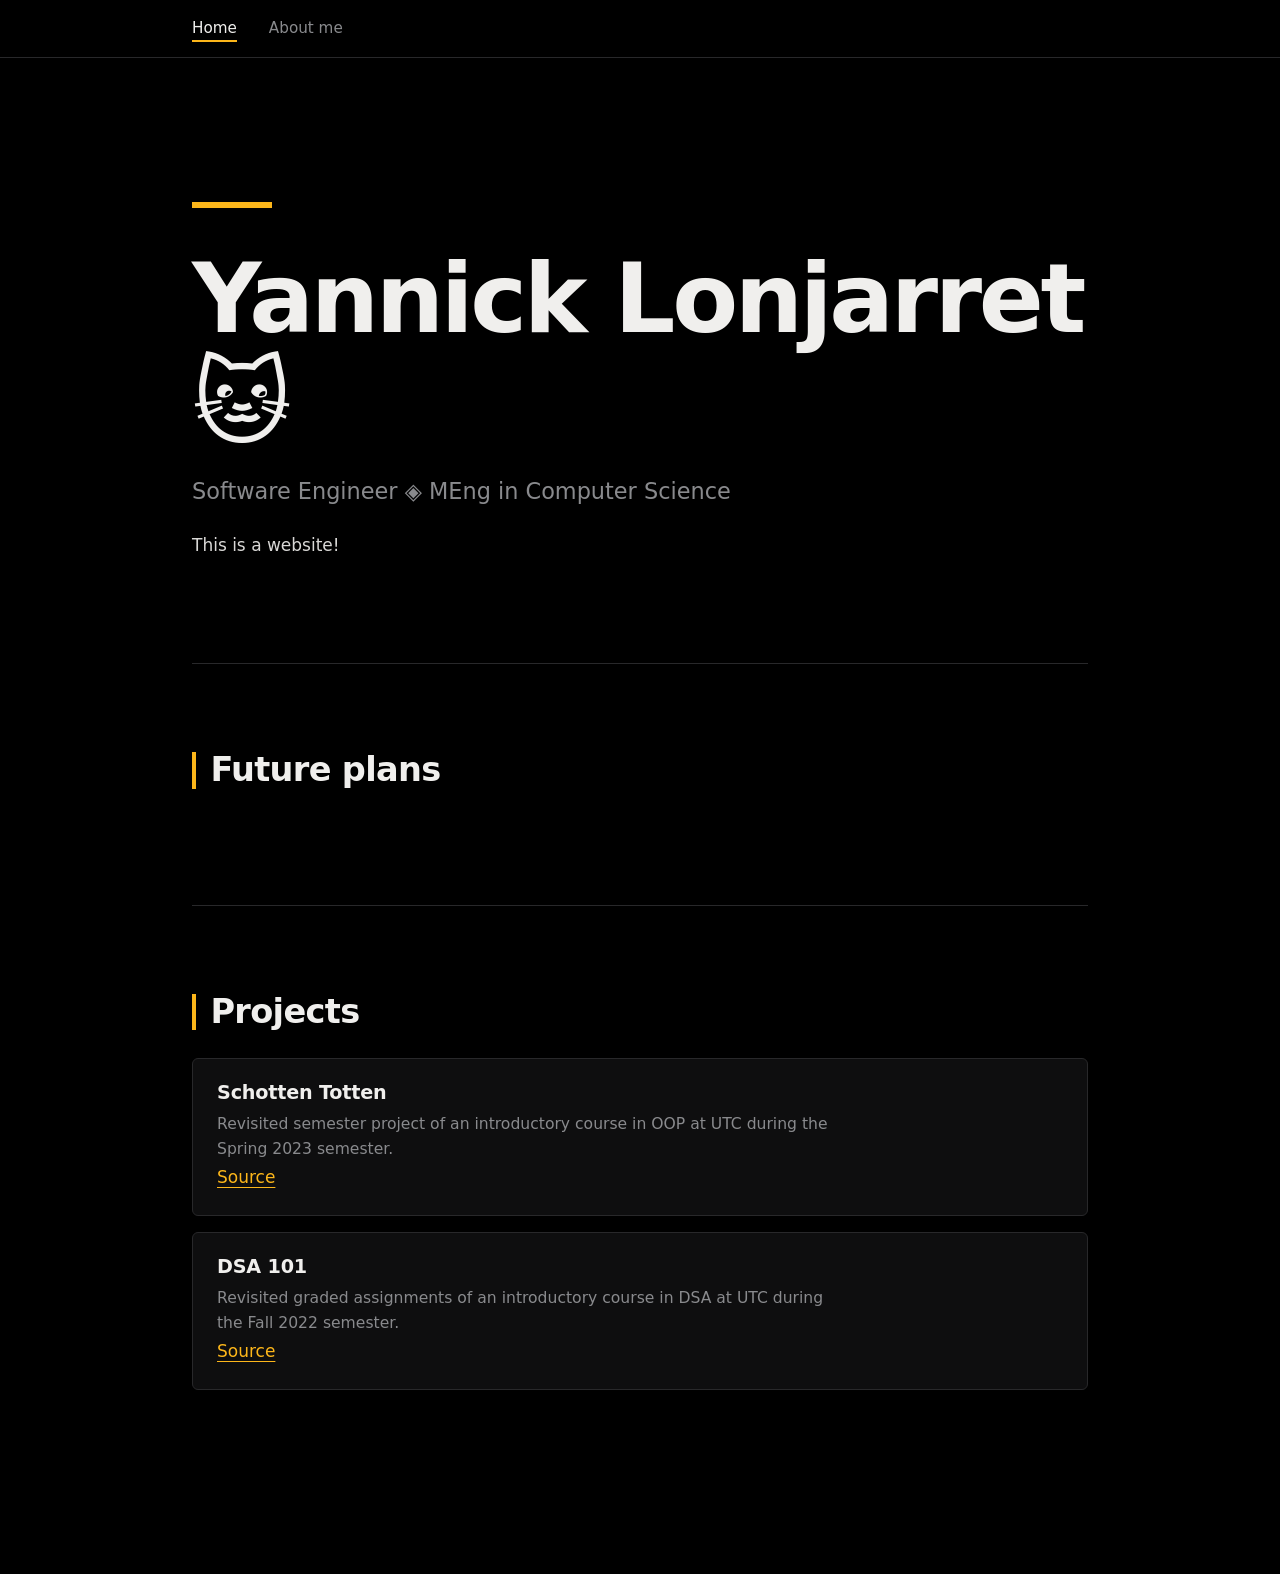
<file: website/index.html>
<!doctype html>
<html>
<link rel="stylesheet" href="style.css">

<head>
    <title>Hey!</title>
</head>

<body>
    <nav>
        <ul>
            <li><a href="index.html" aria-current="page">Home</a></li>
            <li><a href="ylonjarr.html">About me</a></li>
        </ul>
    </nav>
    <main>
        <section id="hero">
            <h1>Yannick Lonjarret 🐱</h1>
            <p>Software Engineer ◈ MEng in Computer Science </p>

            This is a website!
        </section>
        <section id="plans">
            <h2>Future plans</h2>
        </section>
        <section id="code">
            <h2>Projects</h2>
            <article>
                <h3>Schotten Totten</h3>
                <p>Revisited semester project of an introductory course in OOP at UTC during the Spring 2023 semester.
                </p>
                <div>
                    <a href="https://github.com/yannickLonjarret/object-oriented-programming-101">Source</a>
                </div>
            </article>
            <article>
                <h3>DSA 101</h3>
                <p>Revisited graded assignments of an introductory course in DSA at UTC
                    during the Fall 2022 semester.</p>
                <div>
                    <a href="https://github.com/yannickLonjarret/data-structures-101">Source</a>
                </div>
            </article>
        </section>

    </main>

</body>

</html>
</file>
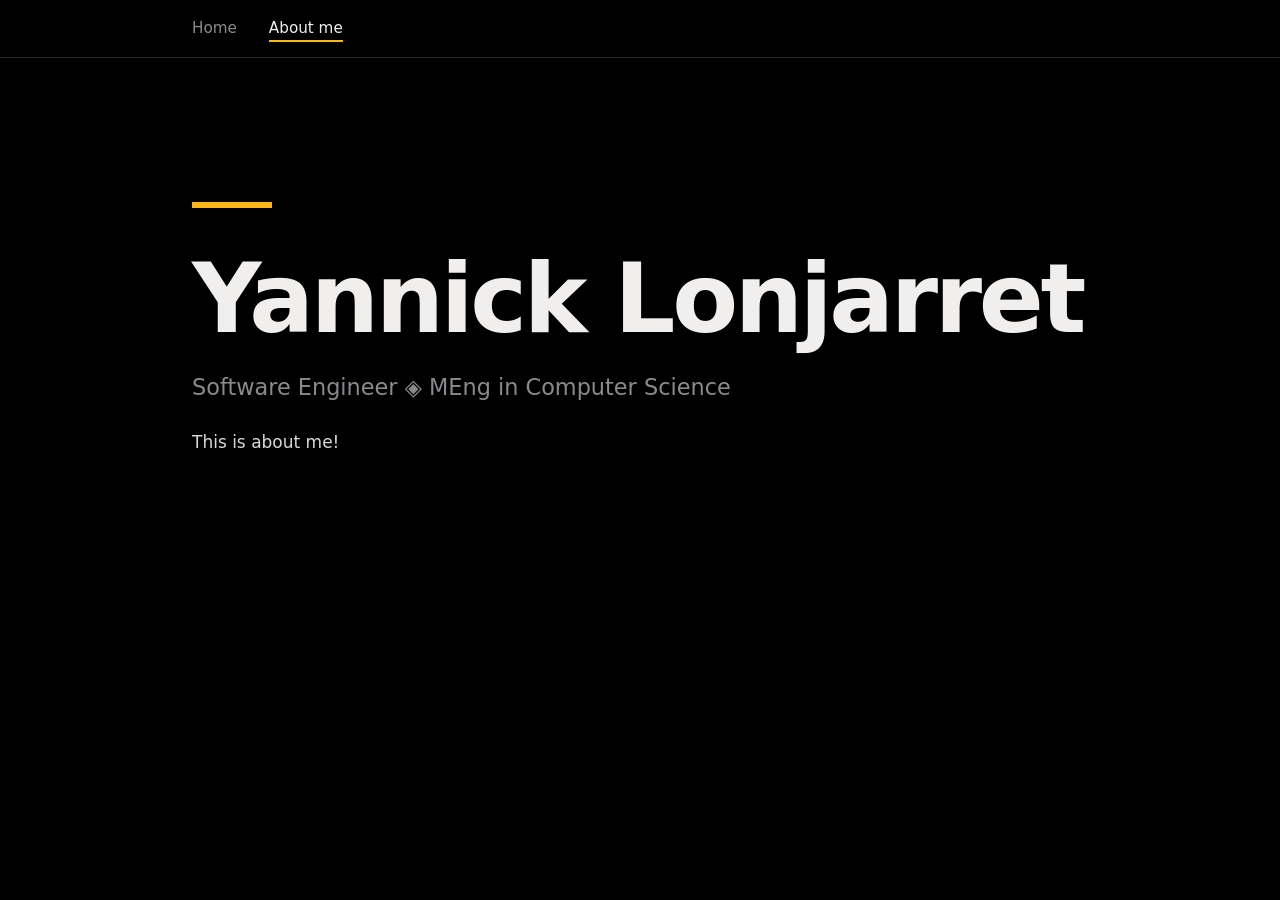
<file: website/ylonjarr.html>
<!doctype html>
<html>
<link rel="stylesheet" href="style.css">

<head>
    <title>Hey!</title>
</head>

<body>
    <nav>
        <ul>
            <li><a href="index.html">Home</a></li>
            <li><a href="ylonjarr.html" aria-current="page">About me</a></li>
        </ul>
    </nav>
    <main>
        <section id="hero">
            <h1>Yannick Lonjarret </h1>
            <p>Software Engineer ◈ MEng in Computer Science </p>

            This is about me!
        </section>


    </main>

</body>

</html>
</file>
<file: website/style.css>
/* ==========================================================================
   Theme: black canvas, graphite content, one amber accent
   ========================================================================== */

:root {
    color-scheme: dark;

    /* Accent */
    /* other main accent:
    --accent: #8f34eb;
    --accent: #005386;
    */
    --accent: #FCB61A;
    /* text on top of the accent */
    --accent-soft: #fcb61a24;
    /* subtle fills */

    /* Ground */
    --black: #000000;
    /* page background */
    --gray-950: #0e0e0f;
    /* raised surfaces (cards) */
    --gray-900: #1a1a1b;
    /* hover surfaces, code backgrounds */
    --gray-800: #28282a;
    /* hairlines, borders */
    --gray-700: #434446;
    /* strong borders, disabled */

    /* Content */
    --gray-500: #898A8D;
    /* secondary text */
    --gray-300: #D9D8D6;
    /* body text */
    --gray-100: #F0EFED;
    /* headings, emphasis */


    /* Type */
    --font: "Inter", ui-sans-serif, system-ui, -apple-system, "Segoe UI",
        Roboto, "Helvetica Neue", Arial, sans-serif;
    --measure: 64ch;

    /* Layout */
    --page-width: 62rem;
    --gutter: clamp(1.25rem, 5vw, 3rem);
    --radius: 6px;
}

/* ---------- Base ---------- */

*,
*::before,
*::after {
    box-sizing: border-box;
}

html {
    background: var(--black);
    scroll-behavior: smooth;
    -webkit-text-size-adjust: 100%;
}

body {
    margin: 0;
    min-height: 100vh;
    background: var(--black);
    color: var(--gray-300);
    font-family: var(--font);
    font-size: 1.0625rem;
    line-height: 1.65;
    -webkit-font-smoothing: antialiased;
    text-rendering: optimizeLegibility;
}

::selection {
    background: var(--accent);
    color: var(--black);
}

a {
    color: var(--accent);
    text-decoration-thickness: 1px;
    text-underline-offset: 0.25em;

}

a:hover {
    color: var(--gray-100);
    text-decoration-color: var(--accent);
    text-decoration-thickness: 2px;
    transition: all 0.5s ease;
}

:focus-visible {
    outline: 2px solid var(--accent);
    outline-offset: 3px;
    border-radius: 2px;
}

/* ---------- Navigation ---------- */

nav {
    position: sticky;
    top: 0;
    z-index: 10;
    background: rgb(0 0 0 / 0.85);
    backdrop-filter: blur(10px);
    -webkit-backdrop-filter: blur(10px);
    border-bottom: 1px solid var(--gray-800);
}

nav ul {
    display: flex;
    flex-wrap: wrap;
    gap: 0.25rem 2rem;
    max-width: var(--page-width);
    margin: 0 auto;
    padding: 1rem var(--gutter);
    list-style: none;
}

nav li {
    color: var(--gray-500);
    font-size: 0.95rem;
    font-weight: 500;
    cursor: default;
}

nav a {
    color: var(--gray-500);
    text-decoration: none;
    padding-bottom: 0.2rem;
    border-bottom: 2px solid transparent;
}

nav a:hover,
nav a[aria-current="page"] {
    color: var(--gray-100);
    border-bottom-color: var(--accent);
    transition: all 0.5s ease;
}

/* ---------- Page structure ---------- */

main {
    max-width: var(--page-width);
    margin: 0 auto;
    padding: 0 var(--gutter) 6rem;
}

section {
    padding-block: clamp(3rem, 8vw, 5.5rem);
}

section+section {
    border-top: 1px solid var(--gray-800);
}

/* ---------- Headings ---------- */

h1,
h2,
h3 {
    margin: 0;
    color: var(--gray-100);
    line-height: 1.08;
}

h1 {
    font-size: clamp(2.75rem, 9vw, 6rem);
    font-weight: 700;
    letter-spacing: -0.035em;
}

h2 {
    font-size: clamp(1.6rem, 3.5vw, 2.1rem);
    font-weight: 650;
    letter-spacing: -0.02em;
    margin-bottom: 1.75rem;
}

/* The amber bar marks where a new section starts */
section:not(#hero)>h2 {
    padding-left: 0.9rem;
    border-left: 4px solid var(--accent);
}

h3 {
    font-size: 1.2rem;
    font-weight: 600;
    letter-spacing: -0.01em;
}

p {
    max-width: var(--measure);
    margin: 0 0 1em;
}

/* ---------- Hero ---------- */

#hero {
    padding-top: clamp(4rem, 14vw, 9rem);
    padding-bottom: clamp(3.5rem, 10vw, 6.5rem);
    color: var(--gray-300);
}

#hero h1 {
    margin-bottom: 1.25rem;
}

#hero h1::before {
    content: "";
    display: block;
    width: clamp(3rem, 8vw, 5rem);
    height: 0.4rem;
    margin-bottom: clamp(1.5rem, 4vw, 2.5rem);
    background: var(--accent);
}

#hero p {
    margin-bottom: 1.5rem;
    color: var(--gray-500);
    font-size: clamp(1.1rem, 2.4vw, 1.4rem);
    font-weight: 500;
    line-height: 1.4;
}

/* ---------- Projects ---------- */

#code {
    display: block;
}

#code article {
    display: block;
    min-height: 9rem;
    padding: 1.5rem;
    background: var(--gray-950);
    border: 1px solid var(--gray-800);
    border-radius: var(--radius);
    color: var(--gray-300);
    transition: border-color 0.5s ease, background-color 0.5s ease;
}

#code article:hover,
#code article:focus-within {
    background: var(--gray-900);
    border-color: var(--accent);
}

#code article h3 {
    margin-bottom: 0.5rem;
}

#code article p {
    margin-bottom: 0;
    color: var(--gray-500);
    font-size: 0.975rem;
}

/* Lay the project articles out in a responsive grid */
@supports (display: grid) {
    #code {
        display: grid;
        grid-template-columns: 1fr;
        gap: 1rem;
    }

    @media (min-width: 50rem) {
        #code {
            grid-template-columns: repeat(1, 1fr);
        }
    }

    #code>h2 {
        grid-column: 1 / -1;
        margin-bottom: 0.75rem;
    }
}

/* ---------- Future plans ---------- */

#plans {
    color: var(--gray-300);
}

/* ---------- Content defaults ---------- */

ul,
ol {
    padding-left: 1.25rem;
}

li::marker {
    color: var(--accent);
}

hr {
    border: 0;
    border-top: 1px solid var(--gray-800);
    margin: 2.5rem 0;
}

code,
kbd,
pre {
    font-family: ui-monospace, "SF Mono", Menlo, Consolas, monospace;
    font-size: 0.9em;
}

code {
    padding: 0.15em 0.4em;
    background: var(--gray-900);
    border: 1px solid var(--gray-800);
    border-radius: 4px;
    color: var(--gray-100);
}

pre {
    overflow-x: auto;
    padding: 1.1rem 1.25rem;
    background: var(--gray-950);
    border: 1px solid var(--gray-800);
    border-radius: var(--radius);
    color: var(--gray-300);
}

pre code {
    padding: 0;
    background: none;
    border: 0;
}

blockquote {
    margin: 1.5rem 0;
    padding-left: 1.25rem;
    border-left: 2px solid var(--gray-700);
    color: var(--gray-500);
}

img {
    max-width: 100%;
    height: auto;
    border-radius: var(--radius);
}

button,
.button {
    display: inline-block;
    padding: 0.65rem 1.2rem;
    background: var(--accent);
    color: var(--black);
    border: 0;
    border-radius: var(--radius);
    font: inherit;
    font-weight: 600;
    text-decoration: none;
    cursor: pointer;
}

button:hover,
.button:hover {
    background: var(--gray-100);
    color: var(--black);
}

button:disabled {
    background: var(--gray-800);
    color: var(--gray-700);
    cursor: not-allowed;
}

/* ---------- Small screens ---------- */

@media (max-width: 36rem) {
    nav ul {
        gap: 0.25rem 1.25rem;
    }

    body {
        font-size: 1rem;
    }
}

/* ---------- Motion preferences ---------- */

@media (prefers-reduced-motion: reduce) {
    html {
        scroll-behavior: auto;
    }

    * {
        transition: none !important;
    }
}
</file>
